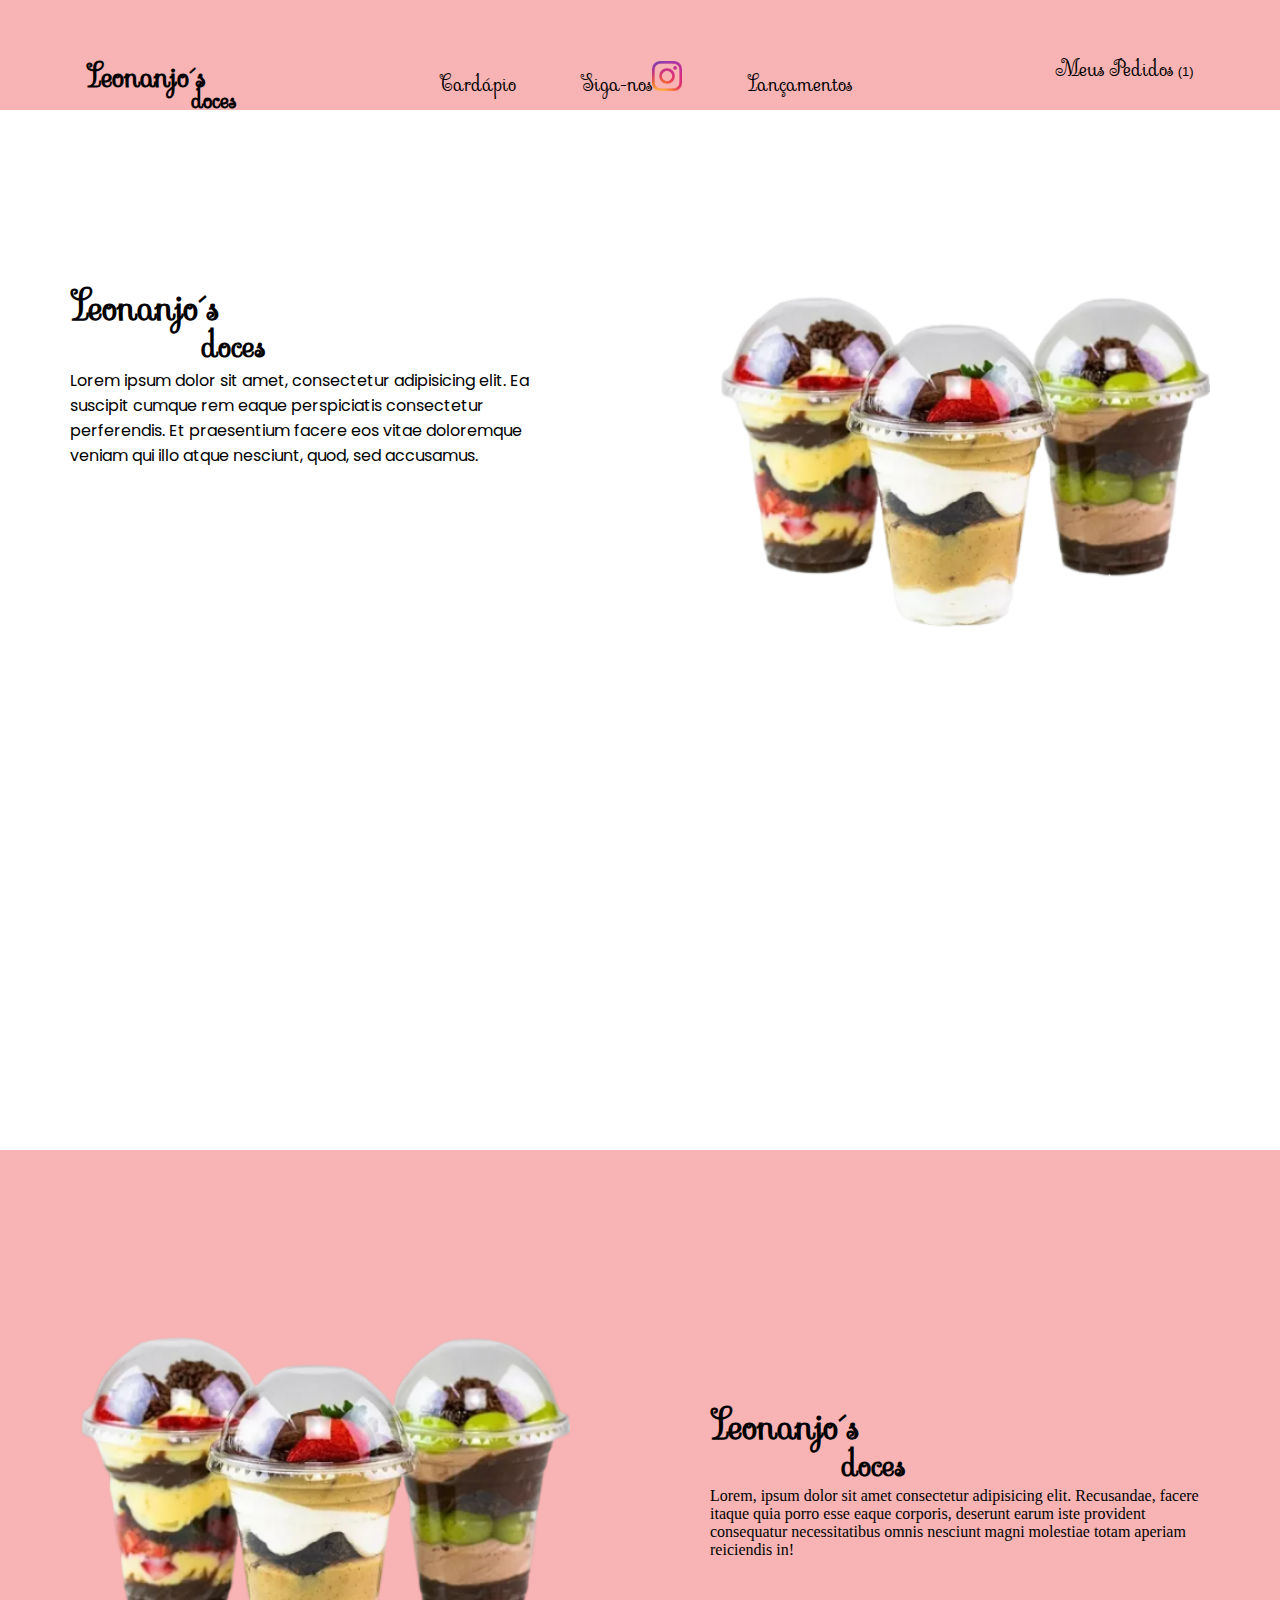
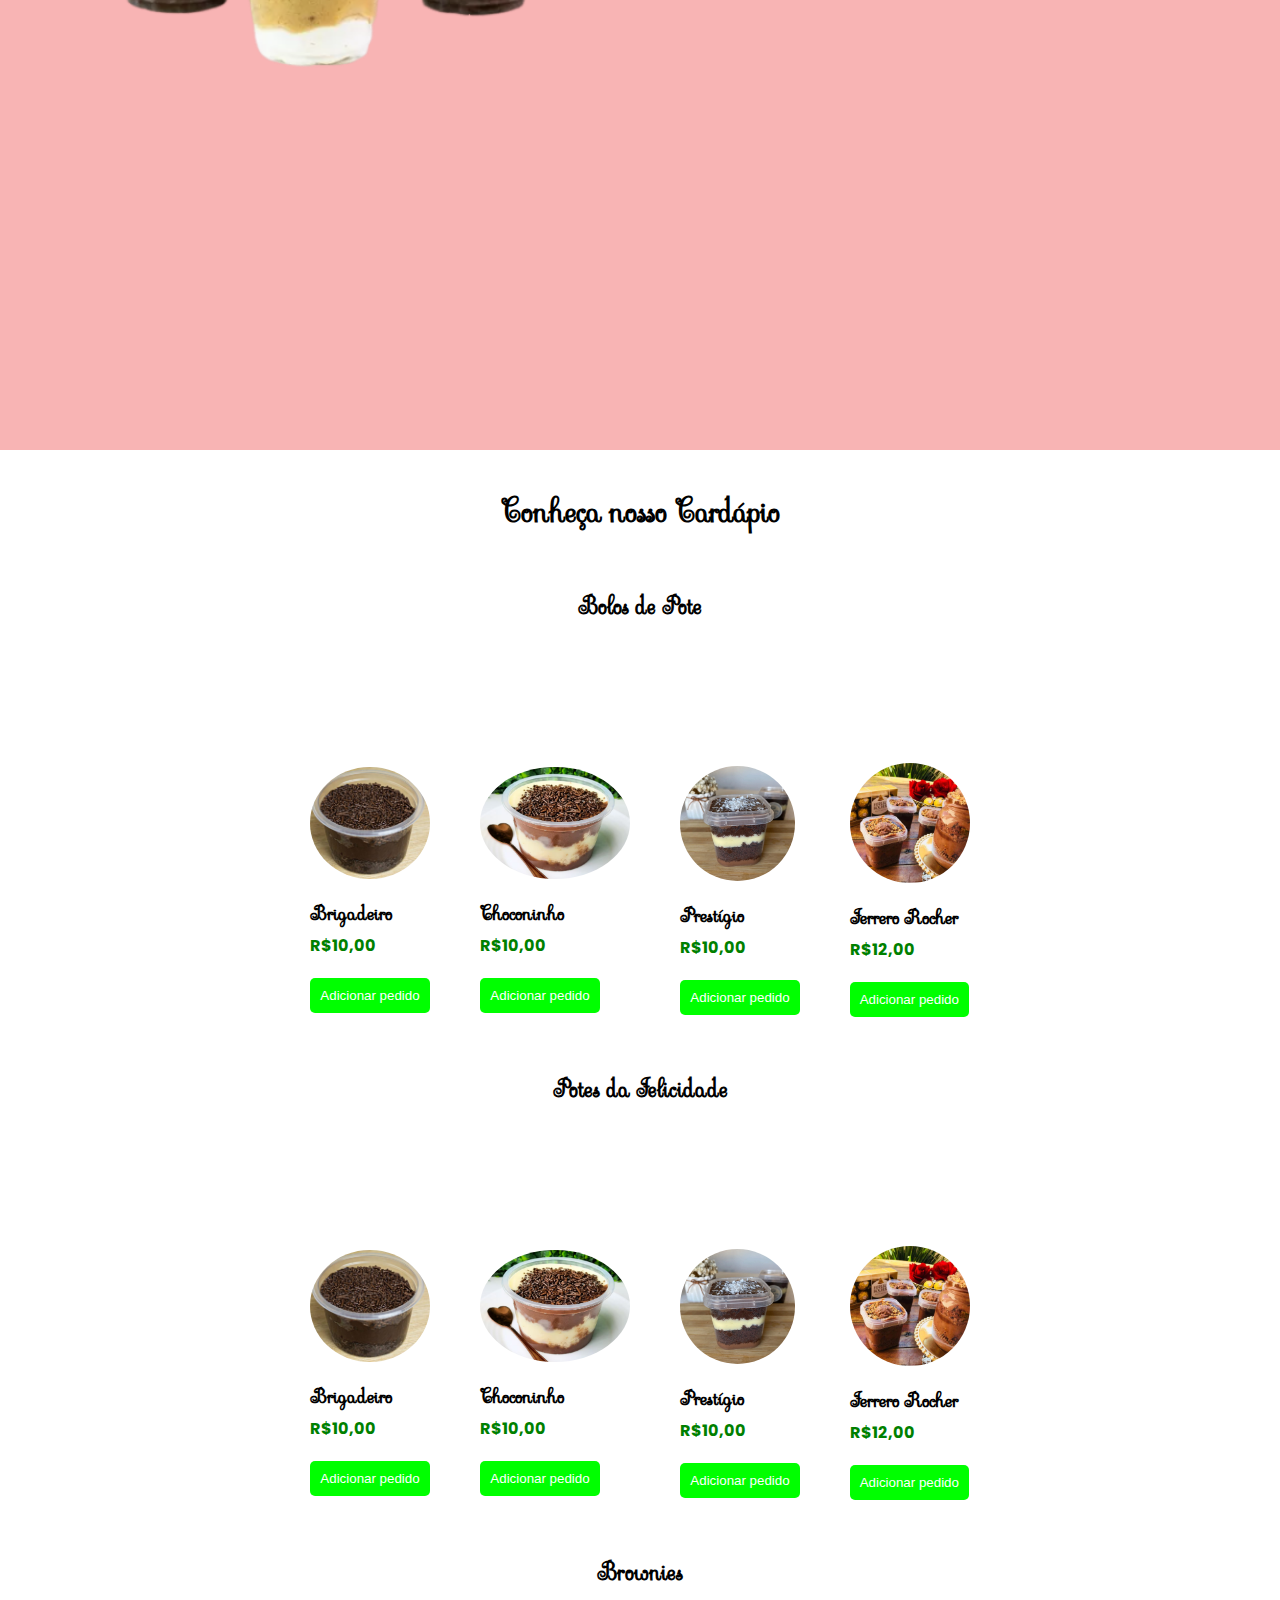
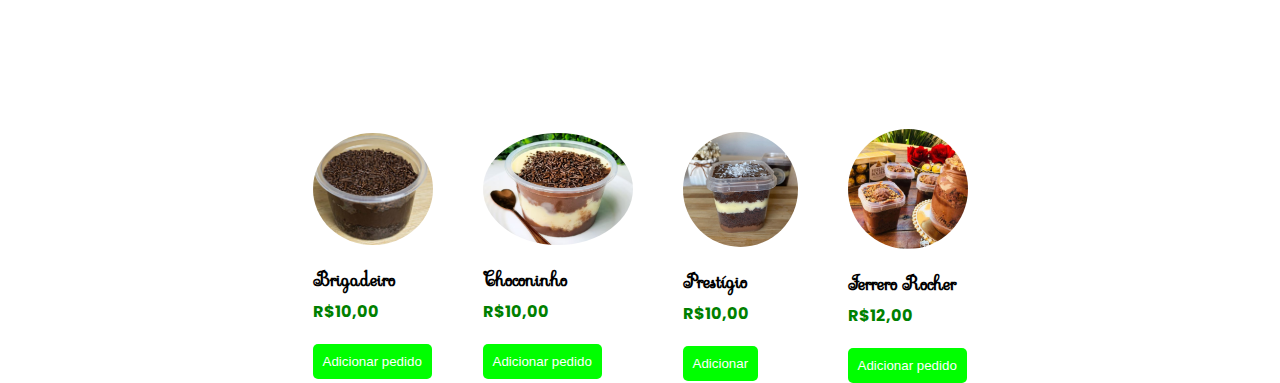
<file: index.html>
<!DOCTYPE html>
<html lang="en">

<head>
  <meta charset="UTF-8">
  <meta name="viewport" content="width=device-width, initial-scale=1.0">
  <link rel="stylesheet" href="style.css">

  <link rel="stylesheet" href="https://cdnjs.cloudflare.com/ajax/libs/font-awesome/6.6.0/css/all.min.css"
    integrity="sha512-Kc323vGBEqzTmouAECnVceyQqyqdsSiqLQISBL29aUW4U/M7pSPA/gEUZQqv1cwx4OnYxTxve5UMg5GT6L4JJg=="
    crossorigin="anonymous" referrerpolicy="no-referrer" />

  <title>Leonanjo´s Doces</title>
</head>

<body>
  <div class="header">
    <header>
      <h1>Leonanjo´s
        <p>doces</p>
      </h1>


      <ul>
        <li><a href="/page menu/cardapio.html" target="_blank">Cardápio</a></li>

        <li>
          Siga-nos<button>
            <a href="">
              <img src="imgs/1658586823instagram-logo-transparent.webp" alt="logo instagram" width="30px">
            </a>
          </button>
        </li>

        <li><a href="http://" target="_parent">Lançamentos</a></li>

      </ul>

      <label>Meus Pedidos <button class="client-Pedidos"><i class="fa-solid fa-bag-shopping"></i></button><span
          id="qtd-pedidos">(1)</span>
    </header>

    <div class="sectiom">
      <section>
        <aside>
          <h1>Leonanjo´s</h1>
          <h3>doces</h3><br>
          <p>
            Lorem ipsum dolor sit amet, consectetur adipisicing elit. Ea suscipit cumque rem eaque
            perspiciatis
            consectetur perferendis. Et praesentium facere eos vitae doloremque veniam qui illo atque
            nesciunt,
            quod, sed accusamus.
          </p>
        </aside>

        <article>
          <img src="imgs/D_NQ_NP_631711-MLU70063385706_062023-O.png" alt="imagem ilustrativa" width="500px">
        </article>
      </section>
    </div>

    <button class="set-down"><i class="fa-solid fa-arrow-down"></i></button>
  </div>

  <div class="center-Page">
    <section>
      <article>
        <img src="/imgs/D_NQ_NP_631711-MLU70063385706_062023-O.png" alt="" width="500">
      </article>
      <aside>
        <h1>Leonanjo´s</h1>
        <h3>doces</h3><br>

        <p>Lorem, ipsum dolor sit amet consectetur adipisicing elit. Recusandae, facere itaque quia porro esse eaque
          corporis, deserunt earum iste provident consequatur necessitatibus omnis nesciunt magni molestiae totam
          aperiam reiciendis in!</p>
      </aside>
    </section>
  </div>

  <!--sessao cardapio-->

  <div class="title">
    <h1>Conheça nosso Cardápio</h1>
  </div>

  <h2 class="subTitle" id="subTitle">Bolos de Pote</h2>

  <div class="products">
    <!--bolo de pote-->
    <!--inicio produto-->
    <div class="produto1">
      <article class="img-name">
        <img src="/imgs/MED_bolo-de-pote-pop-vegan-200g-551867.jpeg" alt="" width="120">
        <h3 class="name">Brigadeiro</h3>

      </article>

      <aside class="produto-price">
        <h4 class="price">R$10,00</h4>
        <button class="adPedido" id="btn-add" data-name="Bolo de Brigadeiro" data-price="10,00"
          data-img="./imgs/MED_bolo-de-pote-pop-vegan-200g-551867.jpeg">
          Adicionar pedido
        </button>

      </aside>
    </div>
    <!--fim produto-->

    <!--inicio produto-->
    <div class="produto2">
      <article class="img-name">
        <img src="/imgs/202305042019_417L_i.avif" alt="" width="150">
        <h3 class="name">Choconinho</h3>
      </article>

      <aside class="produto-price">
        <h4 class="price">R$10,00</h4>
        <button class="adPedido" id="btn-add" data-name="Bolo de Brigadeiro" data-price="10,00"
          data-img="./imgs/MED_bolo-de-pote-pop-vegan-200g-551867.jpeg">
          Adicionar pedido
        </button>
      </aside>
    </div>
    <!--fim produto-->

    <!--inicio produto-->
    <div class="produto3">
      <article class="img-name">
        <img src="/imgs/6494a896e7e12nyb5q.webp" alt="" width="115">
        <h3 class="name">Prestígio</h3>
      </article>

      <aside class="produto-price">
        <h4 class="price">R$10,00</h4>
        <button class="adPedido" id="btn-add" data-name="Bolo de Brigadeiro" data-price="10,00"
          data-img="./imgs/MED_bolo-de-pote-pop-vegan-200g-551867.jpeg">
          Adicionar pedido
        </button>
      </aside>
    </div>
    <!--fim produto-->

    <!--inicio produto-->
    <div class="produto4">
      <article class="img-name">
        <img src="/imgs/e348ee25b1b40e08997064bed1234da1.jpg" alt="" width="120">
        <h3 class="name">Ferrero Rocher</h3>
      </article>

      <aside class="produto-price">
        <h4 class="price">R$12,00</h4>
        <button class="adPedido" id="btn-add" data-name="Bolo de Brigadeiro" data-price="10,00"
          data-img="./imgs/MED_bolo-de-pote-pop-vegan-200g-551867.jpeg">
          Adicionar pedido
        </button>
      </aside>
    </div>
    <!--fim produto-->
  </div>

  <!--potes da felicidade-->
  <div>

    <h2 class="subTitle" id="subTitle">Potes da Felicidade</h2>

    <div class="products">
      <!--inicio produto-->
      <div class="produto1">
        <article class="img-name">
          <img src="/imgs/MED_bolo-de-pote-pop-vegan-200g-551867.jpeg" alt="" width="120">
          <h3 class="name">Brigadeiro</h3>

        </article>

        <aside class="produto-price">
          <h4 class="price">R$10,00</h4>
          <button class="adPedido" id="btn-add" data-name="Bolo de Brigadeiro" data-price="10,00"
            data-img="./imgs/MED_bolo-de-pote-pop-vegan-200g-551867.jpeg">
            Adicionar pedido
          </button>

        </aside>
      </div>
      <!--fim produto-->

      <!--inicio produto-->
      <div class="produto2">
        <article class="img-name">
          <img src="/imgs/202305042019_417L_i.avif" alt="" width="150">
          <h3 class="name">Choconinho</h3>
        </article>

        <aside class="produto-price">
          <h4 class="price">R$10,00</h4>
          <button class="adPedido" id="btn-add" data-name="Bolo de Brigadeiro" data-price="10,00"
            data-img="./imgs/MED_bolo-de-pote-pop-vegan-200g-551867.jpeg">
            Adicionar pedido
          </button>
        </aside>
      </div>
      <!--fim produto-->

      <!--inicio produto-->
      <div class="produto3">
        <article class="img-name">
          <img src="/imgs/6494a896e7e12nyb5q.webp" alt="" width="115">
          <h3 class="name">Prestígio</h3>
        </article>

        <aside class="produto-price">
          <h4 class="price">R$10,00</h4>
          <button class="adPedido" id="btn-add" onclick="adicionarPedido()">Adicionar pedido</button>
        </aside>
      </div>
      <!--fim produto-->

      <!--inicio produto-->
      <div class="produto4">
        <article class="img-name">
          <img src="/imgs/e348ee25b1b40e08997064bed1234da1.jpg" alt="" width="120">
          <h3 class="name">Ferrero Rocher</h3>
        </article>

        <aside class="produto-price">
          <h4 class="price">R$12,00</h4>
          <button class="adPedido" id="btn-add" data-name="Bolo de Brigadeiro" data-price="10,00"
            data-img="./imgs/MED_bolo-de-pote-pop-vegan-200g-551867.jpeg">
            Adicionar pedido
          </button>
        </aside>
      </div>
      <!--fim produto-->
    </div>

    <div>
      <!--brownies-->

      <h2 class="subTitle" id="subTitle">Brownies</h2>

      <div class="products">
        <!--inicio produto-->
        <div class="produto1">
          <article class="img-name">
            <img src="/imgs/MED_bolo-de-pote-pop-vegan-200g-551867.jpeg" alt="" width="120">
            <h3 class="name">Brigadeiro</h3>

          </article>

          <aside class="produto-price">
            <h4 class="price">R$10,00</h4>
            <button class="adPedido" id="btn-add" data-name="Bolo de Brigadeiro" data-price="10,00"
              data-img="./imgs/MED_bolo-de-pote-pop-vegan-200g-551867.jpeg">
              Adicionar pedido
            </button>

          </aside>
        </div>
        <!--fim produto-->

        <!--inicio produto-->
        <div class="produto2">
          <article class="img-name">
            <img src="/imgs/202305042019_417L_i.avif" alt="" width="150">
            <h3 class="name">Choconinho</h3>
          </article>

          <aside class="produto-price">
            <h4 class="price">R$10,00</h4>
            <button class="adPedido" id="btn-add" data-name="Bolo de Brigadeiro" data-price="10,00"
              data-img="./imgs/MED_bolo-de-pote-pop-vegan-200g-551867.jpeg">
              Adicionar pedido
            </button>
          </aside>
        </div>
        <!--fim produto-->

        <!--inicio produto-->
        <div class="produto3">
          <article class="img-name">
            <img src="/imgs/6494a896e7e12nyb5q.webp" alt="" width="115">
            <h3 class="name">Prestígio</h3>
          </article>

          <aside class="produto-price">
            <h4 class="price">R$10,00</h4>
            <button class="adPedido" id="btn-add" data-name="Bolo de Brigadeiro" data-price="10,00"
              data-img="./imgs/MED_bolo-de-pote-pop-vegan-200g-551867.jpeg">
              Adicionar
            </button>
          </aside>
        </div>
        <!--fim produto-->

        <!--inicio produto-->
        <div class="produto4">
          <article class="img-name">
            <img src="/imgs/e348ee25b1b40e08997064bed1234da1.jpg" alt="" width="120">
            <h3 class="name">Ferrero Rocher</h3>
          </article>

          <aside class="produto-price">
            <h4 class="price">R$12,00</h4>
            <button class="adPedido" id="btn-add" data-name="Bolo de Brigadeiro" data-price="10,00"
              data-img="./imgs/MED_bolo-de-pote-pop-vegan-200g-551867.jpeg">
              Adicionar pedido
            </button>
          </aside>
        </div>
        <!--fim produto-->
      </div>

    </div>

    </section>
    <!--sessao cardapio-->


    <div class="pedidos">
      <div class="modal">
        <div class="title-modal">
          <h1>Pedidos</h1>
        </div>

        <div class="chosen-sweet"></div>

        <label>Digite seu nome:<br>
          <input type="text" id="name-client" placeholder="Digite seu nome">

          <div class="finalizar-pedido">
            <div class="button-finally">
              <button id="finalizar">Finalizar</button>
            </div>
            <div class="fechar-modal">
              <button id="close-modal">fechar</button>
            </div>
          </div>
      </div>
    </div>


    <script src="/scripts.js"></script>
</body>

</html>
</file>
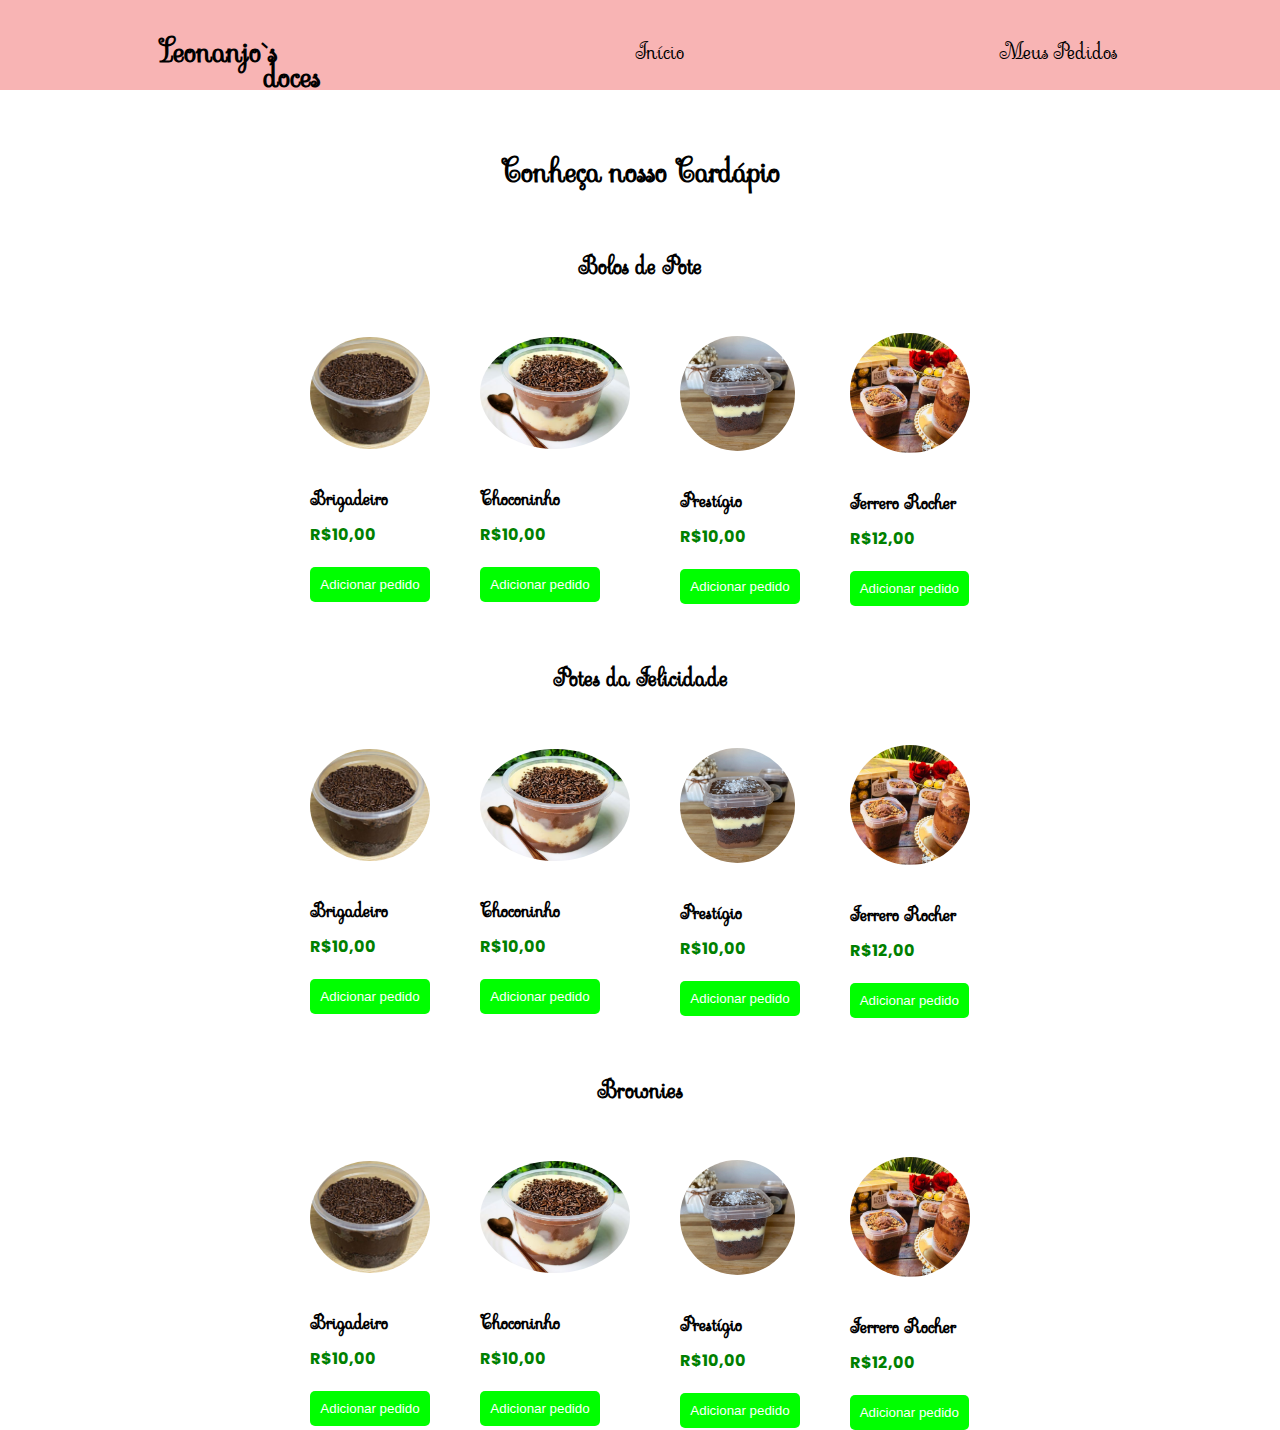
<file: cardapio/index.html>
<!DOCTYPE html>
<html lang="en">

<head>
    <meta charset="UTF-8">
    <meta name="viewport" content="width=device-width, initial-scale=1.0">
    <link rel="stylesheet" href="/cardapio/style.css">

    <link rel="stylesheet" href="https://cdnjs.cloudflare.com/ajax/libs/font-awesome/6.6.0/css/all.min.css"
        integrity="sha512-Kc323vGBEqzTmouAECnVceyQqyqdsSiqLQISBL29aUW4U/M7pSPA/gEUZQqv1cwx4OnYxTxve5UMg5GT6L4JJg=="
        crossorigin="anonymous" referrerpolicy="no-referrer" />

    <title>Cardápio</title>
</head>

<body>

    <header>
        <h1 class="name-page">Leonanjo`s
        <p class="sub-name">doces</p>
        </h1>

        <ul>
            <li><a href="/index.html">Início</a></li>
        </ul>

      <label><a href="#">Meus Pedidos <button class="pedidos" onclick="pedidos()"><i class="fa-solid fa-bag-shopping"></i></button></a>
    </header>


    <div class="title">
        <h1>Conheça nosso Cardápio</h1>
    </div>

    <h2 class="subTitle" id="subTitle">Bolos de Pote</h2>

    <div class="products">
    <!--bolo de pote-->
        <!--inicio produto-->
        <div class="produto1">
            <article class="img-name">
                <img src="/imgs/MED_bolo-de-pote-pop-vegan-200g-551867.jpeg" alt="" width="120">
                <h3 class="name">Brigadeiro</h3>

            </article>

            <aside class="produto-price">
                <h4 class="price">R$10,00</h4>
                <button class="adPedido" id="btn-add"  onclick="adicionarPedido()">Adicionar pedido</button>

            </aside>
        </div>
        <!--fim produto-->

        <!--inicio produto-->
        <div class="produto2">
            <article class="img-name">
                <img src="/imgs/202305042019_417L_i.avif" alt="" width="150">
                <h3 class="name">Choconinho</h3>
            </article>

            <aside class="produto-price">
                <h4 class="price">R$10,00</h4>
                <button class="adPedido" id="btn-add"  onclick="adicionarPedido()">Adicionar pedido</button>
            </aside>
        </div>
        <!--fim produto-->

        <!--inicio produto-->
        <div class="produto3">
            <article class="img-name">
                <img src="/imgs/6494a896e7e12nyb5q.webp" alt="" width="115">
                <h3 class="name">Prestígio</h3>
            </article>

            <aside class="produto-price">
                <h4 class="price">R$10,00</h4>
                <button class="adPedido" id="btn-add"  onclick="adicionarPedido()">Adicionar pedido</button>
            </aside>
        </div>
        <!--fim produto-->

        <!--inicio produto-->
        <div class="produto4">
            <article class="img-name">
                <img src="/imgs/e348ee25b1b40e08997064bed1234da1.jpg" alt="" width="120">
                <h3 class="name">Ferrero Rocher</h3>
            </article>

            <aside class="produto-price">
                <h4 class="price">R$12,00</h4>
                <button class="adPedido" id="btn-add"  onclick="adicionarPedido()">Adicionar pedido</button>
            </aside>
        </div>
        <!--fim produto-->
    </div>

<!--potes da felicidade-->
    <div>
        
    <h2 class="subTitle" id="subTitle">Potes da Felicidade</h2>

    <div class="products">
        <!--inicio produto-->
        <div class="produto1">
            <article class="img-name">
                <img src="/imgs/MED_bolo-de-pote-pop-vegan-200g-551867.jpeg" alt="" width="120">
                <h3 class="name">Brigadeiro</h3>

            </article>

            <aside class="produto-price">
                <h4 class="price">R$10,00</h4>
                <button class="adPedido" id="btn-add"  onclick="adicionarPedido()">Adicionar pedido</button>

            </aside>
        </div>
        <!--fim produto-->

        <!--inicio produto-->
        <div class="produto2">
            <article class="img-name">
                <img src="/imgs/202305042019_417L_i.avif" alt="" width="150">
                <h3 class="name">Choconinho</h3>
            </article>

            <aside class="produto-price">
                <h4 class="price">R$10,00</h4>
                <button class="adPedido" id="btn-add"  onclick="adicionarPedido()">Adicionar pedido</button>
            </aside>
        </div>
        <!--fim produto-->

        <!--inicio produto-->
        <div class="produto3">
            <article class="img-name">
                <img src="/imgs/6494a896e7e12nyb5q.webp" alt="" width="115">
                <h3 class="name">Prestígio</h3>
            </article>

            <aside class="produto-price">
                <h4 class="price">R$10,00</h4>
                <button class="adPedido" id="btn-add"  onclick="adicionarPedido()">Adicionar pedido</button>
            </aside>
        </div>
        <!--fim produto-->

        <!--inicio produto-->
        <div class="produto4">
            <article class="img-name">
                <img src="/imgs/e348ee25b1b40e08997064bed1234da1.jpg" alt="" width="120">
                <h3 class="name">Ferrero Rocher</h3>
            </article>

            <aside class="produto-price">
                <h4 class="price">R$12,00</h4>
                <button class="adPedido" id="btn-add"  onclick="adicionarPedido()">Adicionar pedido</button>
            </aside>
        </div>
        <!--fim produto-->
    </div>

    <div>
        <!--brownies-->
        
    <h2 class="subTitle" id="subTitle">Brownies</h2>

    <div class="products">
        <!--inicio produto-->
        <div class="produto1">
            <article class="img-name">
                <img src="/imgs/MED_bolo-de-pote-pop-vegan-200g-551867.jpeg" alt="" width="120">
                <h3 class="name">Brigadeiro</h3>

            </article>

            <aside class="produto-price">
                <h4 class="price">R$10,00</h4>
                <button class="adPedido" id="btn-add"  onclick="adicionarPedido()">Adicionar pedido</button>

            </aside>
        </div>
        <!--fim produto-->

        <!--inicio produto-->
        <div class="produto2">
            <article class="img-name">
                <img src="/imgs/202305042019_417L_i.avif" alt="" width="150">
                <h3 class="name">Choconinho</h3>
            </article>

            <aside class="produto-price">
                <h4 class="price">R$10,00</h4>
                <button class="adPedido" id="btn-add"  onclick="adicionarPedido()">Adicionar pedido</button>
            </aside>
        </div>
        <!--fim produto-->

        <!--inicio produto-->
        <div class="produto3">
            <article class="img-name">
                <img src="/imgs/6494a896e7e12nyb5q.webp" alt="" width="115">
                <h3 class="name">Prestígio</h3>
            </article>

            <aside class="produto-price">
                <h4 class="price">R$10,00</h4>
                <button class="adPedido" id="btn-add" onclick="adicionarPedido()">Adicionar pedido</button>
            </aside>
        </div>
        <!--fim produto-->

        <!--inicio produto-->
        <div class="produto4">
            <article class="img-name">
                <img src="/imgs/e348ee25b1b40e08997064bed1234da1.jpg" alt="" width="120">
                <h3 class="name">Ferrero Rocher</h3>
            </article>

            <aside class="produto-price">
                <h4 class="price">R$12,00</h4>
                <button class="adPedido" id="btn-add"  onclick="adicionarPedido()">Adicionar pedido</button>
            </aside>
        </div>
        <!--fim produto-->
    </div>

    </div>

</body>

</html>
</file>
<file: style.css>
@import url('https://fonts.googleapis.com/css2?family=Poppins:wght@200&family=Sevillana&display=swap');

@import url('https://fonts.googleapis.com/css2?family=Poppins:wght@300&family=Sevillana&display=swap');

* {
    margin: 0;
    padding: 0;
    box-sizing: border-box;
}

.header {
    background-color: rgb(255, 255, 255);
    height: 100vh;
}

.header header {
    display: flex;
    justify-content: space-around;
    width: 100%;
    height: 110px;
    align-items: center;
    background-color: rgb(248, 180, 180);
    border-bottom: 1px solid rgb(248, 180, 180);
}

.header header h1 {
    font-family: sevillana;
    line-height: 25px;
    margin-top: 50px;
}

.header header h1 p {
    margin-left: 105px;
    font-size: 25px;
}



.header ul li {
    list-style-type: none;
    margin-top: 50px;
    font-family: sevillana;
    font-size: 135%;
    display: inline;
    padding: 30px;
    align-items: center;

}

.header a {
    text-decoration: none;
    color: black;
}

.header a:hover {
    border-bottom: 1px solid black;
}


.header label {
    font-family: sevillana;
    font-size: 135%;
}

.header button {
    margin-top: 50px;
    background: none;
    border: none;
}

.fa-bag-shopping {
    font-size: 18px;
}

.header label a:hover {
    border-bottom: 1px solid black;
}


#qtd-pedidos{
    font-family: Arial, Helvetica, sans-serif;
    font-size: small;
}



.sectiom section {
    display: flex;
    justify-content: space-around;
    align-items: center;

}

.sectiom section aside p {
    max-width: 500px;
    margin-bottom: 200px;
    font-family: poppins;
}

.sectiom section aside h1,
h3 {
    font-family: sevillana;
    font-size: 40px;
    line-height: 30px;
}

.sectiom section aside h3 {
    margin-left: 131px;
    font-size: 35px;
}



.sectiom section article img {
    margin-bottom: 200px;
}

.set-down {
    display: flex;
    margin: 0 auto;
    margin-bottom: 90px;
    font-size: 50px;
    animation: float;
    animation-duration: 5s;
    animation-timing-function: ease-in-out;
    animation-iteration-count: infinite;
}

@keyframes float {
    0% {
        transform: translate(0, 0px);
    }

    50% {
        transform: translate(0, 10px);
    }

    100% {
        transform: translate(0, -0px);
    }

}

/* fim header*/

/*inicio pag central*/
.center-Page {
    background-color: rgb(248, 180, 180);
    height: 100vh;
    margin-top: 250px;
}

.center-Page section {
    margin-top: 150px;
    display: flex;
    justify-content: space-around;
    align-items: center;
}

.center-Page aside,
article {
    margin-top: 130px;
    align-items: center;
}

.center-Page section aside p {
    width: 500px;
}

.center-Page section aside h1,
h3 {
    font-family: sevillana;
    font-size: 40px;
    line-height: 30px;
}

.center-Page section aside h3 {
    margin-left: 131px;
    font-size: 35px;
}

 .card-button {
    display: flex;
    margin-top:80px;
    padding:10px;
    border-radius:8px ;
    margin-left: 1280px;
    cursor: pointer;
    box-shadow: 0 4px 6px 0;
    border: none;
    background-color: white;
    font-family: sevillana;
    font-size: larger;
}


.categorias{
    display: flex;
    
}
.listaDoces li{
    flex-direction: column;
}

.pedidos{
  background-color: rgba(0, 0, 0, 0.678);
  width: 100%;
  justify-content: center;
  align-items: center;
  height: 100vh;
  position: fixed;
  top: 0;
  left: 0;
  z-index: 99;
  display: none;
}

.modal{
    background-color: white;
    margin: 15rem auto;
    width: 350px;
    height: 200px;
    border-radius: 8px;
}
.title-modal h1{
    text-align: center;
    padding-top: 20px;
}

.modal label{
    margin-left: 10px;
    margin-top: 20px;
}

.chosen-sweet{
    margin-top: 40px;
}

#name-client{
    margin-left: 9px;
    padding:8px;
    border-radius: 8px;
    width: 330px;
}

.finalizar-pedido{
    display: flex;
    justify-content: space-between;
}

#finalizar{
    padding: 8px;
    margin-left: 10px;
    margin-top: 5px;
}

#close-modal{
    padding: 8px;
    margin-right: 10px;
    margin-top: 5px;
}

/*estilo cardapio*/

.title h1 {
    text-align: center;
    margin-top: 20px;
    font-family: sevillana;
}

.subTitle {
    margin-top: 40px;
    text-align: center;
    font-family: sevillana;
}

h3 {
    margin-top: 10px;
    align-items: center;
    font-size: 20px;

}


.products {
    display: flex;
    gap: 50px;
    justify-content: center;
    align-items: center;
    font-size: medium;
}

.produto1,
.produto2,
.produto3,
.produto4 {
    margin-top: 10px;
}


.products img {
    border-radius: 50%;
}

.adPedido {
    margin-top: 20px;
    padding: 10px;
    background-color: #00ff00;
    border: 1px green;
    border-radius: 5px;
    color: white;
}

.name{
    font-family: sevillana;
}
.price{
    margin-top: 10px;
    font-family: poppins;
    color: green;
}


/*estilo cardapio*/
</file>
<file: cardapio/style.css>
@import url('https://fonts.googleapis.com/css2?family=Poppins:wght@200&family=Sevillana&display=swap');

@import url('https://fonts.googleapis.com/css2?family=Poppins:wght@300&family=Sevillana&display=swap');

* {
    margin: 0;
    padding: 0;
    box-sizing: border-box;
}
header{
    display: flex;
    align-items: center;
    justify-content: space-around;
    font-family: sevillana;
    height: 90px;
    background-color: rgb(248, 180, 180);;
}

.name-page{
    line-height: 25px;
    margin-top: 20px;
}

.sub-name{
    margin-left: 105px;
}

.pedidos{
    background: none;
    border: none;
}

.fa-bag-shopping{
    font-size: 18px;
}


header ul li{
    list-style-type: none;
}

header li a{
    color: black;
    text-decoration: none;
    font-size: 135%;
}

header label a{
    text-decoration: none;
    color: black;
    font-size: 135%;
}


.title h1 {
    text-align: center;
    margin-top: 40px;
    font-family: sevillana;
}

.subTitle {
    margin-top: 40px;
    text-align: center;
    font-family: sevillana;
}

h3 {
    margin-top: 20px;
    align-items: center;

}


.products {
    display: flex;
    gap: 50px;
    justify-content: center;
    align-items: center;
}

.produto1,
.produto2,
.produto3,
.produto4 {
    margin-top: 50px;
}


img {
    border-radius: 50%;
}

.adPedido {
    margin-top: 20px;
    padding: 10px;
    background-color: #00ff00;
    border: 1px green;
    border-radius: 5px;
    color: white;
}

.name{
    font-family: sevillana;
}
.price{
    margin-top: 10px;
    font-family: poppins;
    color: green;
}
</file>
